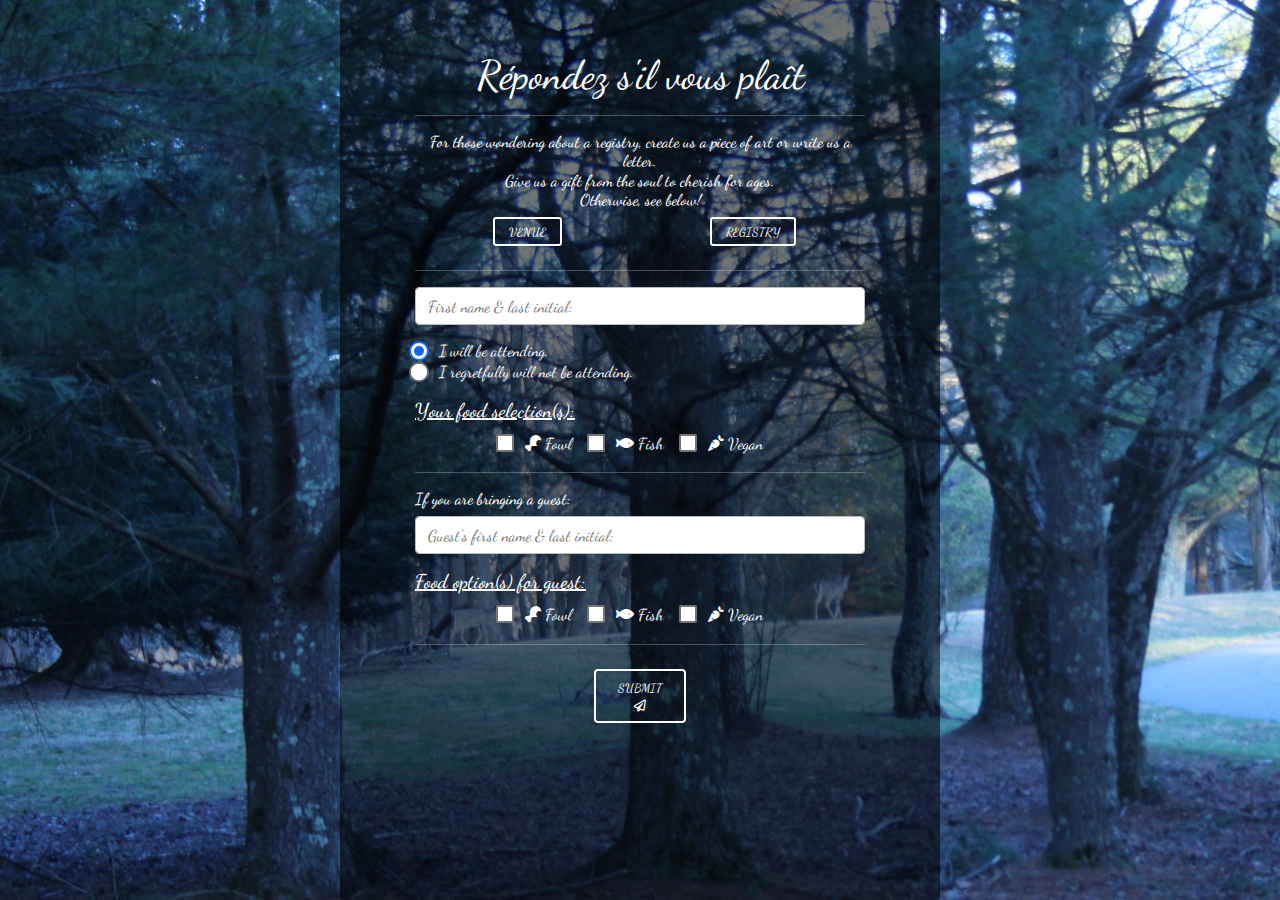
<file: rsvp.html>
<!DOCTYPE html>
<html lang="en">
<head>
    <meta charset="UTF-8" />
    <meta name="viewport" content="width=device-width, initial-scale=1, shrink-to-fit=no" />
    <meta http-equiv="x-ua-compatible" content="ie=edge" />
    <title>I + H: RSVP</title>
    <!-- Font Awesome -->
    <link rel="stylesheet" href="https://use.fontawesome.com/releases/v5.11.2/css/all.css" />
    <!-- Google Fonts Roboto -->
<link href="https://fonts.googleapis.com/css2?family=Dancing+Script&display=swap" rel="stylesheet">

<link rel="stylesheet" href="css/mdb.min.css" />
    <link rel="shortcut icon" href="img/favicon.png">
    <!-- CSS -->
    <link rel="stylesheet" href="https://stackpath.bootstrapcdn.com/bootstrap/4.3.1/css/bootstrap.min.css" integrity="sha384-ggOyR0iXCbMQv3Xipma34MD+dH/1fQ784/j6cY/iJTQUOhcWr7x9JvoRxT2MZw1T" crossorigin="anonymous">
    <link rel="stylesheet" href="https://use.fontawesome.com/releases/v5.15.4/css/all.css" integrity="sha384-oS3vJWv+0UjzBfQzYUhtDYW+Pj2yciDJxpsK1OYPAYjqT085Qq/1cq5FLXAZQ7Ay" crossorigin="anonymous">
    <link href="https://fonts.googleapis.com/css?family=Lato|Poppins" rel="stylesheet">
		<link rel="stylesheet" type="text/css" href="css/mdb.min.css" />
  </head>
  <body>

    <div class="shadow-1-strong bg-image" style="min-height: 100vh; background-image: url('/img/IMG_2317.jpg');">
      <div class="container rounded center" style="max-width: 600px; min-height: 100vh; color: rgb(255, 255, 255); background-color: rgba(0, 0, 0, 0.55);">
        <div class="col-10 mx-auto">
          <br><br>
          
          <h1 class="text-center">Répondez s'il vous plaît</h1><hr>
          <h6 class="text-center">For those wondering about a registry, create us a piece of art or write us a letter. <br>Give us a gift from the soul to cherish for ages. <br>Otherwise, see below! <br>
		<div class="container">
		<div class="row">
		<div class="col">
		<a class="btn btn-outline-light btn-sm m-2" href="./venue.html" target="_blank"
              role="button">Venue</a></div>
		<div class="col">
	      <a class="btn btn-outline-light btn-sm m-2" href="./registry.html" target="_blank"
              role="button">Registry</a> </div>
		</div>
	      </div>
	      
		  
		 </h6><hr>
           <form action="https://formspree.io/f/moqzpkop" method="POST">
              <div class="form-group">
                <input type="text" class="form-control" name="inviteeName" placeholder="First name & last initial:">
              </div>
              <div class="form-check">
                <input class="form-check-input" type="radio" name="attending" id="exampleRadios1" value="attendingYes" checked>
                <label class="form-check-label" for="exampleRadios1">
                  I will be attending.
                </label>
              </div>
              <div class="form-check">
                <input class="form-check-input" type="radio" name="attending" id="exampleRadios2" value="notAttending">
                <label class="form-check-label" for="exampleRadios2">
                  I regretfully will not be attending.
                </label>
              </div>
              <p></p>
              <h5><u>Your food selection(s):</u></h5><center>
              <div class="form-check form-check-inline">
                <input class="form-check-input" name="fowl" type="checkbox" id="inlineCheckbox1" value="fowl">
                <label class="form-check-label" for="inlineCheckbox1"><i class="fas fa-drumstick-bite"></i> Fowl</label>
              </div>
              <div class="form-check form-check-inline">
                <input class="form-check-input" name="fish" type="checkbox" id="inlineCheckbox2" value="fish">
                <label class="form-check-label" for="inlineCheckbox2"><i class="fas fa-fish"></i> Fish </label> 
              </div>
              <div class="form-check form-check-inline">
                  <input class="form-check-input" type="checkbox" name="vegan" id="inlineCheckbox3" value="vegan">
                  <label class="form-check-label" for="inlineCheckbox3"><i class="fas fa-carrot"></i> Vegan</label>
                </div>
              </center>
              <p></p>
              <hr>
              <h6>If you are bringing a guest:</h6>
              <div class="form-group">
                <input type="text" class="form-control" name="guestName" placeholder="Guest's first name & last initial:">
              </div>
<h5><u>Food option(s) for guest:</u></h5><center>
              <div class="form-check form-check-inline">
                <input class="form-check-input" type="checkbox" name="fowlG" id="ginlineCheckbox4" value="fowl1">
                <label class="form-check-label" for="ginlineCheckbox4"><i class="fas fa-drumstick-bite"></i> Fowl</label>
              </div>
              <div class="form-check form-check-inline">
                <input class="form-check-input" type="checkbox" name="fishG" id="ginlineCheckbox5" value="fish1">
                <label class="form-check-label" for="ginlineCheckbox5"><i class="fa fa-fish"></i> Fish</label>
              </div>
              <div class="form-check form-check-inline">
                  <input class="form-check-input" type="checkbox" name="veganG" id="ginlineCheckbox6" value="vegan1">
                  <label class="form-check-label" for="ginlineCheckbox6"><i class="fas fa-carrot"></i> Vegan</label>
                </div>
              </center>
              <hr>
              <div class="form-group ">
                <center><button class="btn btn-outline-light m-2" name="submit" value="submit">Submit</a><br><center><i class="far fa-paper-plane"></i></center>
              </center>
            </div>
              <br>
            </form>
      </div>
    </div>
    </div>
  </section>

  <script src="https://code.jquery.com/jquery-3.3.1.slim.min.js" integrity="sha384-q8i/X+965DzO0rT7abK41JStQIAqVgRVzpbzo5smXKp4YfRvH+8abtTE1Pi6jizo" crossorigin="anonymous"></script>
  <script src="https://cdnjs.cloudflare.com/ajax/libs/popper.js/1.14.7/umd/popper.min.js" integrity="sha384-UO2eT0CpHqdSJQ6hJty5KVphtPhzWj9WO1clHTMGa3JDZwrnQq4sF86dIHNDz0W1" crossorigin="anonymous"></script>
  <script src="https://stackpath.bootstrapcdn.com/bootstrap/4.3.1/js/bootstrap.min.js" integrity="sha384-JjSmVgyd0p3pXB1rRibZUAYoIIy6OrQ6VrjIEaFf/nJGzIxFDsf4x0xIM+B07jRM" crossorigin="anonymous"></script>
  </body>
</html>
</file>
